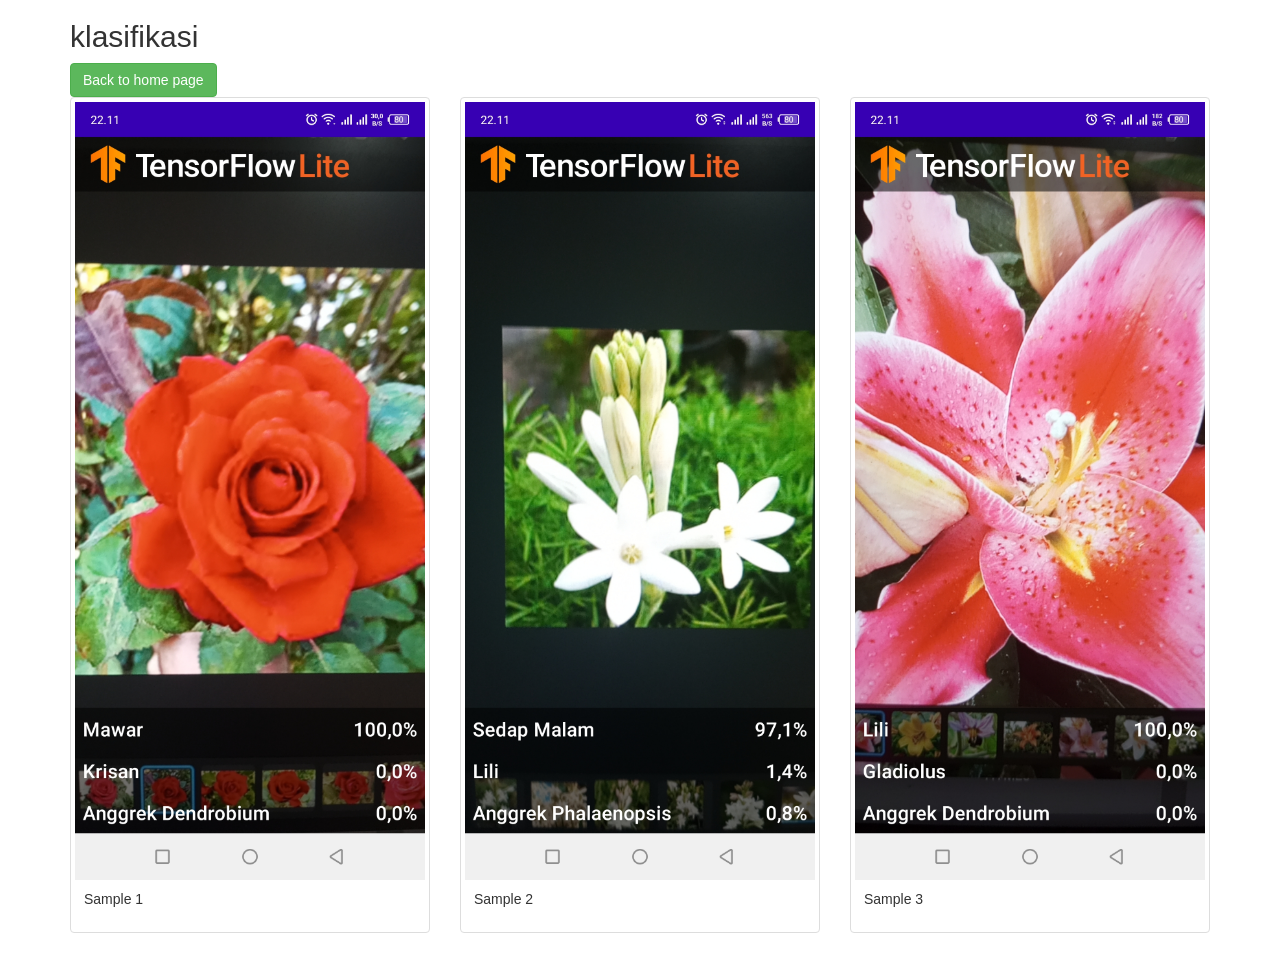
<file: klasifikasi.html>
<!DOCTYPE html>
<html lang="en">
<head>
  <title>Galeri</title>
  <meta charset="utf-8">
  <meta name="viewport" content="width=device-width, initial-scale=1">
  <link rel="stylesheet" href="https://maxcdn.bootstrapcdn.com/bootstrap/3.4.1/css/bootstrap.min.css">
  <script src="https://ajax.googleapis.com/ajax/libs/jquery/3.6.0/jquery.min.js"></script>
  <script src="https://maxcdn.bootstrapcdn.com/bootstrap/3.4.1/js/bootstrap.min.js"></script>
</head>
<body>

<div class="container">
  <h2>klasifikasi</h2>
  <a href="index.html" class="btn btn-success">Back to home page</a>

  <div class="row">
    <div class="col-md-4">
      <div class="thumbnail">
          <img src="assets/img/klasifikasi/Screenshot_20220427-221104.jpg" alt="Lights" style="width:100%">
          <div class="caption">
            <p>Sample 1</p>
          </div>
        </a>
      </div>
    </div>
    <div class="col-md-4">
      <div class="thumbnail">
          <img src="assets/img/klasifikasi/Screenshot_20220427-221118.jpg" alt="Nature" style="width:100%">
          <div class="caption">
            <p>Sample 2</p>
          </div>
        </a>
      </div>
    </div>
    <div class="col-md-4">
      <div class="thumbnail">
          <img src="assets/img/klasifikasi/Screenshot_20220427-221138.jpg" alt="Fjords" style="width:100%">
          <div class="caption">
            <p>Sample 3</p>
          </div>
        </a>
      </div>
    </div>
  </div>
</div>

</body>
</html>
</file>
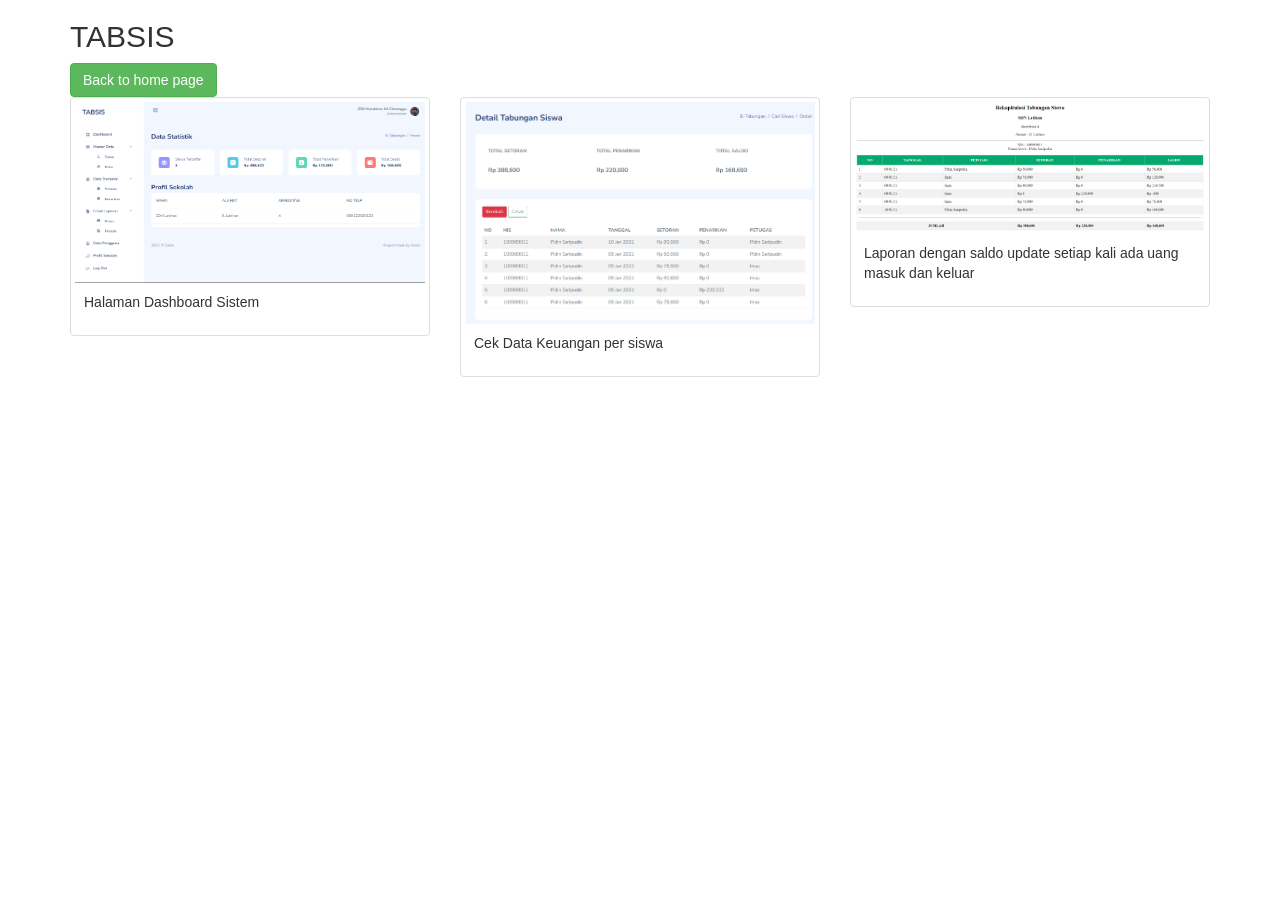
<file: tabsis.html>
<!DOCTYPE html>
<html lang="en">
<head>
  <title>Galeri</title>
  <meta charset="utf-8">
  <meta name="viewport" content="width=device-width, initial-scale=1">
  <link rel="stylesheet" href="https://maxcdn.bootstrapcdn.com/bootstrap/3.4.1/css/bootstrap.min.css">
  <script src="https://ajax.googleapis.com/ajax/libs/jquery/3.6.0/jquery.min.js"></script>
  <script src="https://maxcdn.bootstrapcdn.com/bootstrap/3.4.1/js/bootstrap.min.js"></script>
</head>
<body>

<div class="container">
  <h2>TABSIS</h2>
  <a href="index.html" class="btn btn-success">Back to home page</a>
  <div class="row">
    <div class="col-md-4">
      <div class="thumbnail">
          <img src="assets/img/tabsis/tabsis1.png" alt="Lights" style="width:100%">
          <div class="caption">
            <p>Halaman Dashboard Sistem</p>
          </div>
        </a>
      </div>
    </div>
    <div class="col-md-4">
      <div class="thumbnail">
          <img src="assets/img/tabsis/tabsis2.png" alt="Nature" style="width:100%">
          <div class="caption">
            <p>Cek Data Keuangan per siswa</p>
          </div>
        </a>
      </div>
    </div>
    <div class="col-md-4">
      <div class="thumbnail">
          <img src="assets/img/tabsis/tabsis3.png" alt="Fjords" style="width:100%">
          <div class="caption">
            <p>Laporan dengan saldo update setiap kali ada uang masuk dan keluar</p>
          </div>
        </a>
      </div>
    </div>
  </div>
</div>

</body>
</html>
</file>
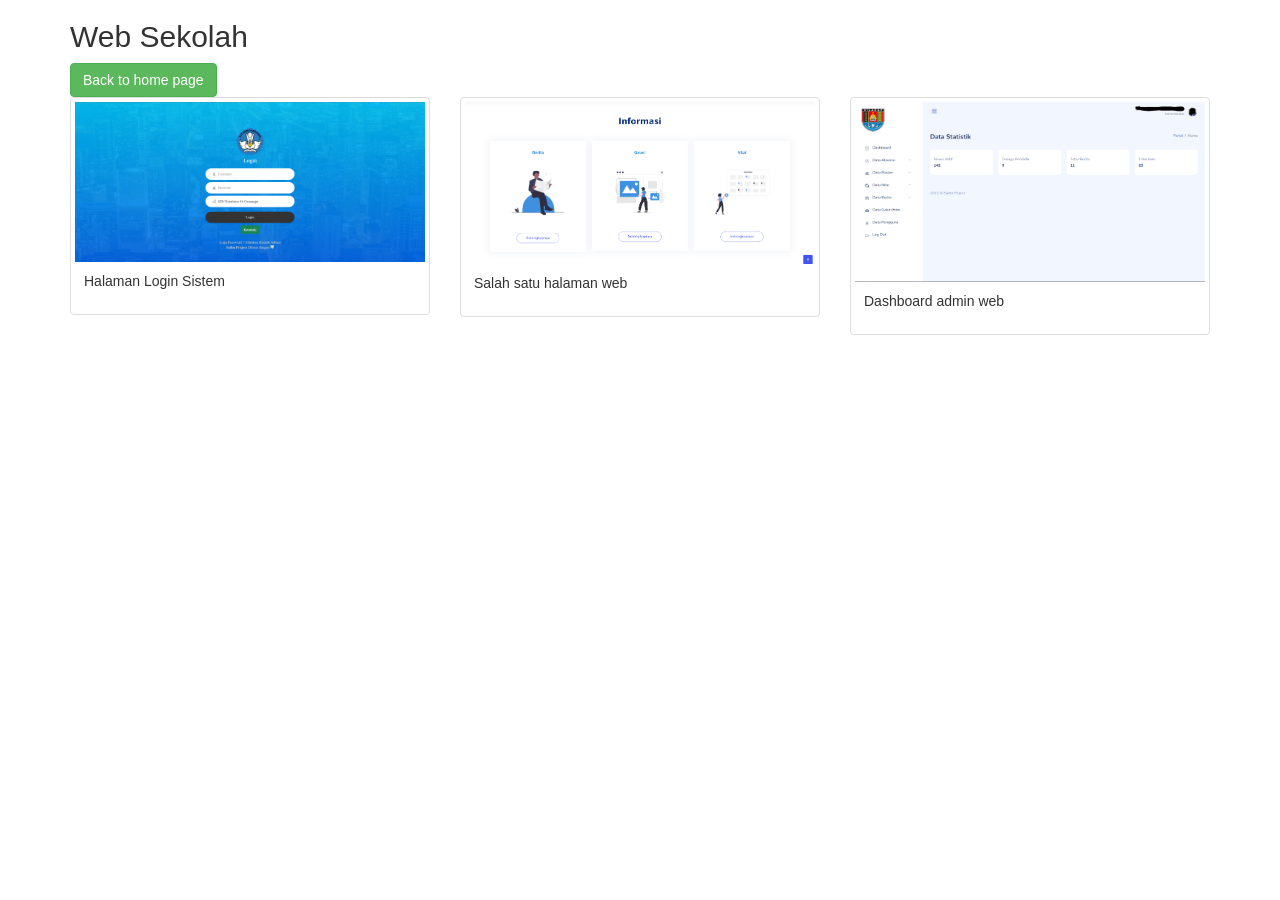
<file: web-sekolah.html>
<!DOCTYPE html>
<html lang="en">
<head>
  <title>Galeri</title>
  <meta charset="utf-8">
  <meta name="viewport" content="width=device-width, initial-scale=1">
  <link rel="stylesheet" href="https://maxcdn.bootstrapcdn.com/bootstrap/3.4.1/css/bootstrap.min.css">
  <script src="https://ajax.googleapis.com/ajax/libs/jquery/3.6.0/jquery.min.js"></script>
  <script src="https://maxcdn.bootstrapcdn.com/bootstrap/3.4.1/js/bootstrap.min.js"></script>
</head>
<body>

<div class="container">
  <h2>Web Sekolah</h2>
  <a href="index.html" class="btn btn-success">Back to home page</a>
  <div class="row">
    <div class="col-md-4">
      <div class="thumbnail">
          <img src="assets/img/web-sekolah/websekolah1.png" alt="Lights" style="width:100%">
          <div class="caption">
            <p>Halaman Login Sistem</p>
          </div>
        </a>
      </div>
    </div>
    <div class="col-md-4">
      <div class="thumbnail">
          <img src="assets/img/web-sekolah/websekolah2.png" alt="Nature" style="width:100%">
          <div class="caption">
            <p>Salah satu halaman web</p>
          </div>
        </a>
      </div>
    </div>
    <div class="col-md-4">
      <div class="thumbnail">
          <img src="assets/img/web-sekolah/websekolah3.png" alt="Fjords" style="width:100%">
          <div class="caption">
            <p>Dashboard admin web</p>
          </div>
        </a>
      </div>
    </div>
  </div>
</div>

</body>
</html>
</file>
